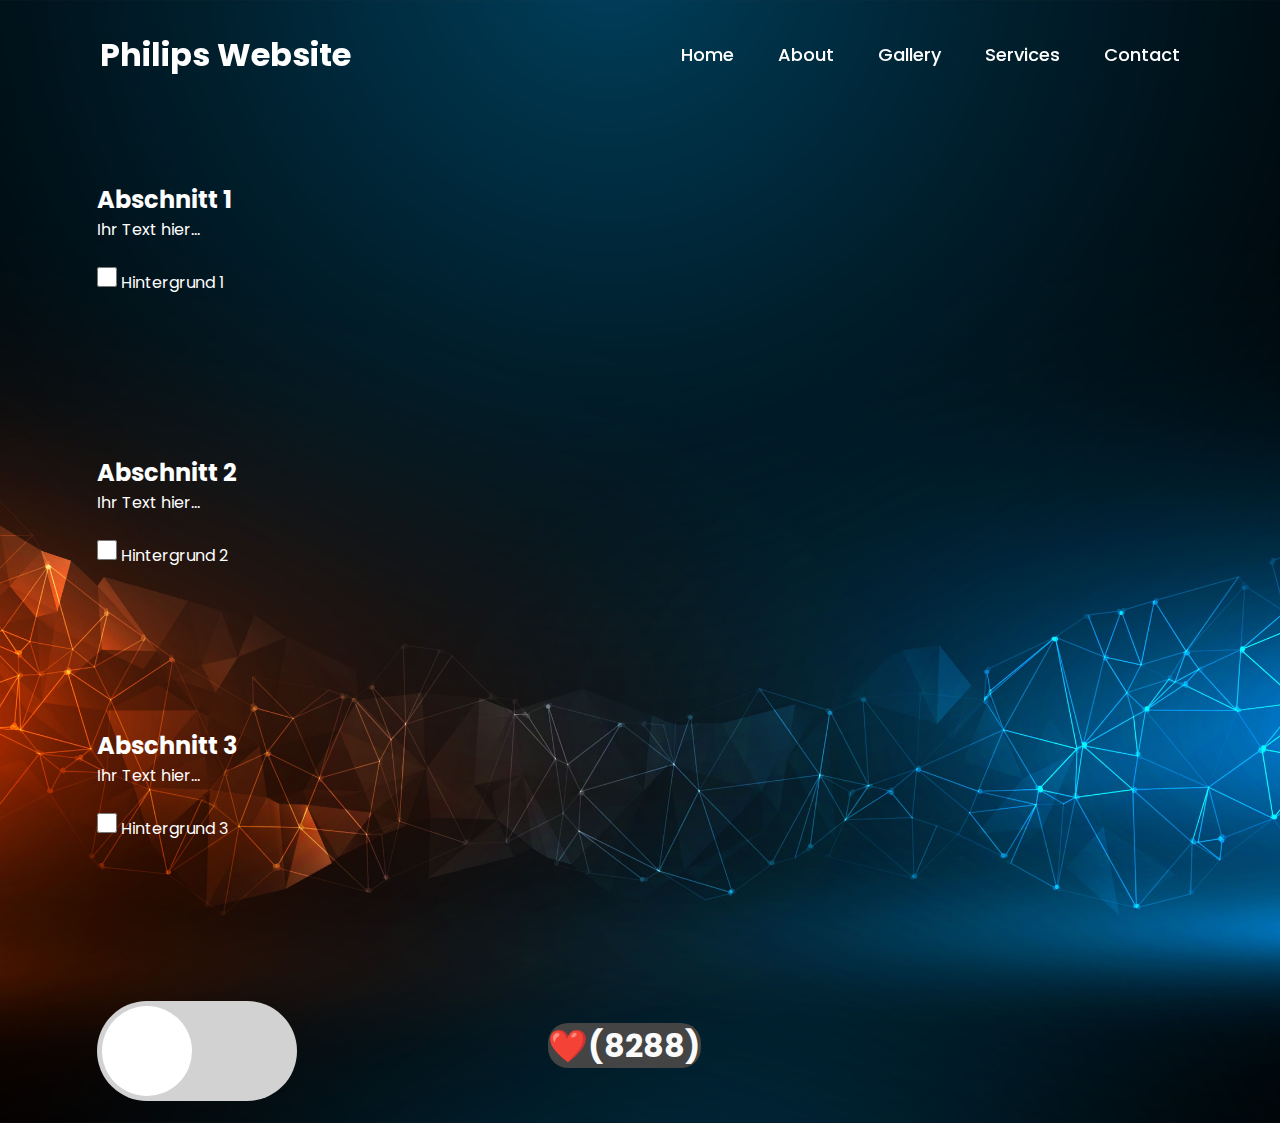
<file: index.html>
<!DOCTYPE html>
<html lang="en">
<head>
    <meta charset="UTF-8">
    <meta name="viewport" content="width=device-width, initial-scale=1.0">
    <title>Ihre Website</title>
    <link rel="stylesheet" type="text/css" href="style.css">
    <link rel="stylesheet" href="https://cdnjs.cloudflare.com/ajax/libs/font-awesome/6.4.2/css/all.min.css" integrity="sha512-z3gLpd7yknf1YoNbCzqRKc4qyor8gaKU1qmn+CShxbuBusANI9QpRohGBreCFkKxLhei6S9CQXFEbbKuqLg0DA==" crossorigin="anonymous" referrerpolicy="no-referrer" />
</head>

<body>

    <header class="header" id="header">
        <a href="#" class="logo">Philips Website</a>

        <nav class="navbar">
            <a href="#">Home</a>
            <a href="index_about.html">About</a>
            <a href="#">Gallery</a>
            <a href="#">Services</a>
            <a href="index_contact.html">Contact</a>
        </nav>

    <div class="sidebar">

        <div class="social-icons">
        <ul>
            <li><a href="https://www.instagram.com/philip_janssen/"><i class="fa-brands fa-instagram"></i></a></li>
            <li><a href="https://www.x.com/philipryze/"><i class="fa-brands fa-x-twitter"></i></a></li>
            <li><a href="https://www.youtube.com/@philipsedits1188"><i class="fa-brands fa-youtube"></i></a></li>
            <li><a href="https://www.tiktok.com/@philipryze"><i class="fa-brands fa-tiktok"></i></a></li>
            <li><a href="https://github.com/PhilipRyZe"><i class="fa-brands fa-github"></i></a></li>
            <li><a href="https://www.reddit.com/user/PhilipRyZe/"><i class="fa-brands fa-reddit"></i></a></li>
            <li><a href="https://discord.com/channels/603276427198201886/801009513037430784"><i class="fa-brands fa-discord"></i></a></li>
        </ul>

        
        
        </div>
    </div>

    </header>

    <main id="main">

        <section id="section1" class="background1">
            <h2>Abschnitt 1</h2>
            <p>Ihr Text hier...</p><br>
            <input type="checkbox" id="test1">
            <label for="test1"> Hintergrund 1</label>
        </section>

        <section id="section2" class="background2">
            <h2>Abschnitt 2</h2>
            <p>Ihr Text hier...</p><br>
            <input type="checkbox" id="test2">
            <label for="test2"> Hintergrund 2</label>
        </section>

        <section id="section3" class="background3">
            <h2>Abschnitt 3</h2>
            <p>Ihr Text hier...</p><br>
            <input type="checkbox" id="test3">
            <label for="test3"> Hintergrund 3</label>
        </section>

        <div class="container">
            <input type="checkbox" id="check">
            <label for="check" class="button"></label>
        </div>

        <div id="thumbs">
            <a class="fa fa-thumbs-up" id="thumbsbutton" title="" onclick="thumbs_onclick()"></a>
        </div>


    </main>

    <script>
        function thumbs_gen() {
            // This line below can be changed to define the range for generating randoms
            let temp =
                Math.floor(Math.random() * 1000) * 24 + Math.floor(Math.random() * 10);
            document.getElementById("thumbsbutton").innerHTML = " ❤️(" + temp + ")";
        }
    
        function thumbs_onclick() {
            let temp = document.getElementById("thumbsbutton").textContent;
            temp = parseInt(temp.slice(4, temp.indexOf(")"))) + 1;
            temp = " ❤️(" + temp + ")";
            document.getElementById("thumbsbutton").innerHTML = temp;
        }
    
        thumbs_gen();
    </script>

    <div class="bild-mittig">
        <img style="display: none" ; margin: 0px auto; id="img1" src="witzigerHund.jpg">
    </div>
    
    <script>
        document.addEventListener("DOMContentLoaded", function() {
            document.getElementById('check').addEventListener('change', function() {
                var body = document.body;
                if (this.checked) 
                {
                    var image = document.getElementById("img1");
                    var c = confirm("Display Image?");
                    if (c) {
                    image.style.display = 'block';
                    }
                    
                } else {
                    img1.style = "display: none";
                }
            });
        });
    </script>

    <script>
        document.addEventListener("DOMContentLoaded", function() {
            document.getElementById('test1').addEventListener('change', function() {
                var body = document.body;
                if (this.checked) {
                    body.classList.add('background-image1'); // Füge die Klasse hinzu
                    main.style.color = "black";
                    style.color = "black";
                } else {
                    body.classList.remove('background-image1'); // Entferne die Klasse
                    main.style.color = "white";
                }
            });
        });
    </script>

<script>
    document.addEventListener("DOMContentLoaded", function() {
        document.getElementById('test2').addEventListener('change', function() {
            var body = document.body;
            if (this.checked) {
                body.classList.add('background-image2'); // Füge die Klasse hinzu
            } else {
                body.classList.remove('background-image2'); // Entferne die Klasse
            }
        });
    });
</script>

<script>
    document.addEventListener("DOMContentLoaded", function() {
        document.getElementById('test3').addEventListener('change', function() {
            var body = document.body;
            if (this.checked) {
                body.classList.add('background-image3'); // Füge die Klasse hinzu
            } else {
                body.classList.remove('background-image3'); // Entferne die Klasse
            }
        });
    });
</script>

<script>
    document.addEventListener("DOMContentLoaded", function() {
        document.getElementById('check').addEventListener('change', function() {
            var body = document.body;
            if (this.checked) {
                
            } else {
                
            }
        });
    });
</script>


    


</body>
</html>
</file>
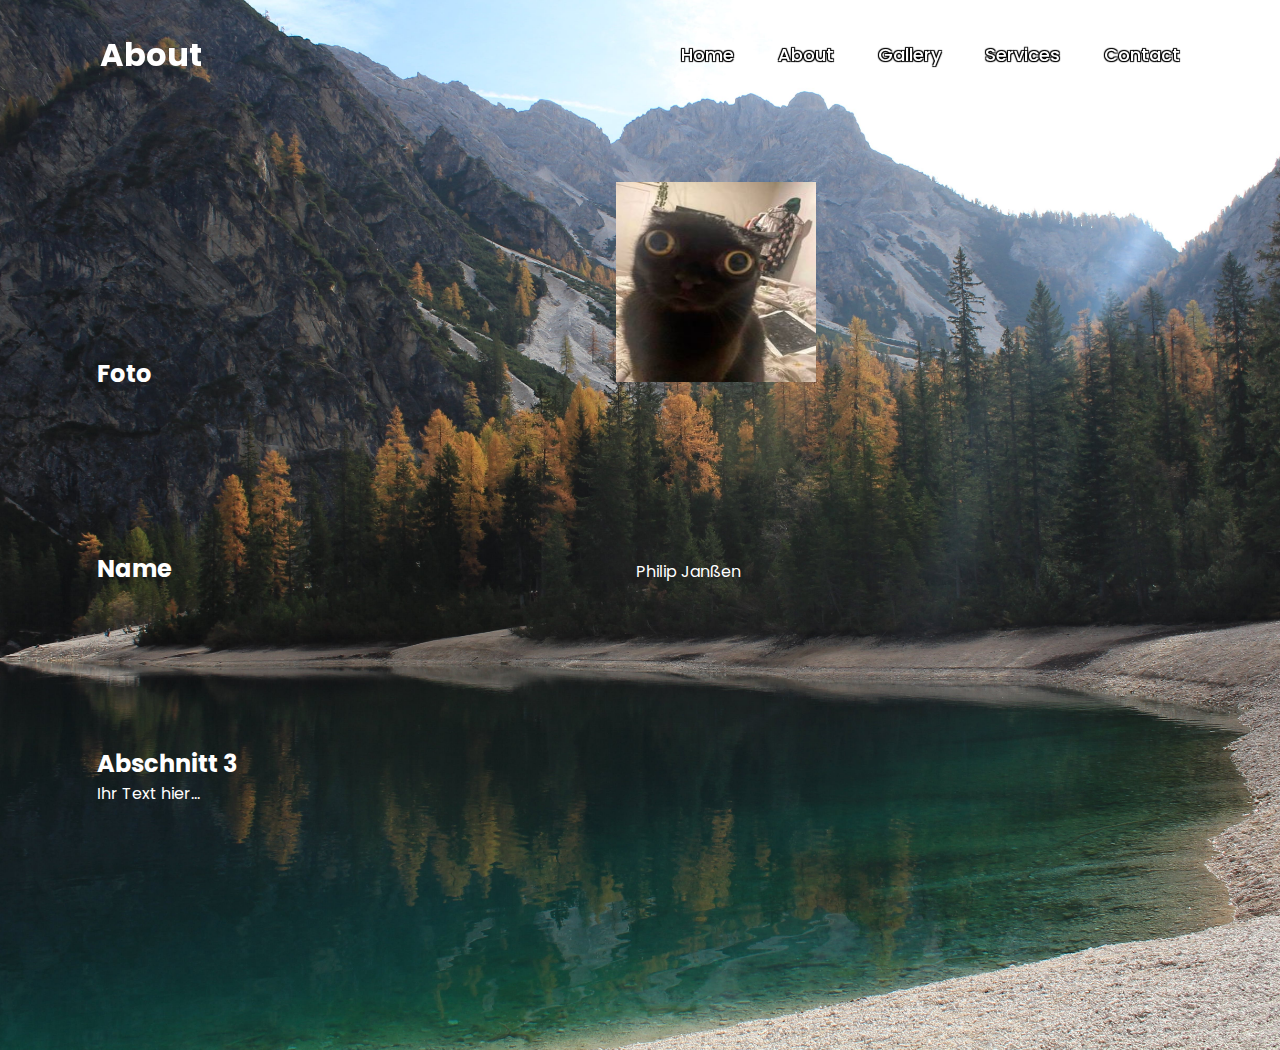
<file: index_about.html>
<!DOCTYPE html>
<html lang="en">
<head>
    <meta charset="UTF-8">
    <meta name="viewport" content="width=device-width, initial-scale=1.0">
    <title>Steckbrief</title>
    <link rel="stylesheet" type="text/css" href="about_style.css">
    <link rel="stylesheet" href="https://cdnjs.cloudflare.com/ajax/libs/font-awesome/6.4.2/css/all.min.css" integrity="sha512-z3gLpd7yknf1YoNbCzqRKc4qyor8gaKU1qmn+CShxbuBusANI9QpRohGBreCFkKxLhei6S9CQXFEbbKuqLg0DA==" crossorigin="anonymous" referrerpolicy="no-referrer" />
</head>

<body>

    <header class="header" id="header">
        <a href="#" class="logo">About</a>

        <nav class="navbar">
            <a href="index.html">Home</a>
            <a href="index_about.html">About</a>
            <a href="#">Gallery</a>
            <a href="#">Services</a>
            <a href="index_contact.html">Contact</a>
        </nav>
    </header>


    <main id="main">

        <section id="section1">
            <pre><h2>Foto</h2>                                                                                                                    <img src=JinxCatPfp.jpg height="200px" width="200px"></pre>
        </section>

        <section id="section2">
            <pre><h2>Name</h2>                                                                                                                    Philip Janßen</pre>
        </section>

        <section id="section3">
            <h2>Abschnitt 3</h2>
            <p>Ihr Text hier...</p><br>
        </section>


    </main>


</body>

</html>
</file>
<file: style.css>
@import url("https://fonts.googleapis.com/css2?family=Poppins:wght@300;400;500;600;700;800;900&display=swap");

* {
    margin: 0;
    padding: 0;
    list-style: none;
    text-decoration: none;
    box-sizing: border-box;
    font-family: "Poppins", sans-serif;
}

body {
    min-height: 100vh;
    background: url('background5komp.jpg') no-repeat;
    background-size: cover;
    background-position: center;
}

main {
    padding: 2em;
    margin-left: 65px;
    margin-top: 150px;
    color: white;
}

section {
    margin-bottom: 10em;
}

.header {
    height: 109px;
    float: left;
    position: fixed;
    top: 0;
    left: 0;
    width: 100%;
    padding: 30px 100px;
    background: transparent;
    display: flex;
    justify-content: space-between;
    align-items: center;
    z-index: 100;
}

.logo {
    font-size: 32px;
    color: white;
    text-decoration: none;
    font-weight: 700;
}

.navbar a {
    position: relative;
    font-size: 18px;
    color: white;
    font-weight: 500;
    text-decoration: none;
    margin-left: 40px;
}

.navbar a::before {
    content: '';
    position: absolute;
    top: 100%;
    left: 0;
    width: 0;
    height: 2px;
    background: white;
    transition: 0.3s;
}

.navbar a:hover::before {
    width: 100%;
}

.sidebar {
    position: fixed;
    right: 0;
    bottom: 0;
    width: 70px;
    height: 100%;
    padding-top: 100px;
    background: transparent;
}

.social-icons {
    padding: 0 0 0 25px;
}

.social-icons a:hover {
   color: yellow;
}

.sidebar ul a {
    display: block;
    height: 100%;
    width: 100%;
    line-height: 65px;
    font-size: 20px;
    color: white;
    padding-right: 30px;
    box-sizing: border-box;
}

.container {
    width: 200px;
    height: 100px;
    background-color: transparent;
    display: flex;
    align-items: center;
    justify-content: center;
    float: left;
}

.button {
    background-color: #d2d2d2;
    width: 200px;
    height: 100px;
    border-radius: 200px;
    cursor: pointer;
    position: relative;
    transition: 0.2s;
}

.button::before {
    position: absolute;
    content: "";
    background-color: #fff;
    width: 90px;
    height: 90px;
    border-radius: 200px;
    margin: 5px;
    transition: 0.2s;
}

input:checked + .button {
    background-color: yellow;
}

input:checked + .button::before {
    transform: translateX(100px);
}

input {
    display: inline-block;
    width: 20px;
    height: 20px;
}

input:checked ~ body {
    background: url('background5komp.jpg') no-repeat;
    background-size: cover;
    background-position: center;
}

label {
    display: inline-block;
    vertical-align: middle;
}

.container input {
    display: none;
}

#img1 {
    align-items: center;
    justify-content: center;
}

.bild-mittig {
    display: flex;
    justify-content: center;
    align-items: center;
}

#thumbs {
    width: 250px;
	margin: 0 auto;
    align-items: center;
    position: relative;
    justify-content: flex-start;
}

#thumbsbutton {
	width: 250px;
    margin: 5px auto;
	height: 90px;
	line-height: 90px;
	background-color: #444;
	color: #fbfbfb;
	text-align: center;
	text-decoration: none;
	font-weight: bold;
	font-size: 32px;
	transition: all 0.3s;
	border-radius: 20px 20px 20px 20px;
	-webkit-border-radius: 20px 20px 20px 20px;
	-moz-border-radius: 20px 20px 20px 20px;
	-o-border-radius: 20px 20px 20px 20px;
}

#thumbsbutton:hover {
	opacity: 0.8;
    font-size: 36px;
    cursor: pointer;
}

body.background-image1 {
    background-image: url('background1.jpg'); 
    background-size: cover;
}

body.background-image2 {
    background-image: url('background2.jpg');
    background-size: cover;
}

body.background-image3 {
    background-image: url('background3.jpg');
    background-size: cover;
}
</file>
<file: about_style.css>
@import url("https://fonts.googleapis.com/css2?family=Poppins:wght@300;400;500;600;700;800;900&display=swap");

* {
    margin: 0;
    padding: 0;
    list-style: none;
    text-decoration: none;
    box-sizing: border-box;
    font-family: "Poppins", sans-serif;
}

body {
    min-height: 100vh;
    background: url('background7.jpg') no-repeat;
    background-size: cover;
    background-position: center;
}

main {
    padding: 2em;
    margin-left: 65px;
    margin-top: 150px;
    color: white;
}

section {
    margin-bottom: 10em;
}

#section1 h2 {
    display: inline;
}

#section2 h2 {
    display: inline;
}

.header {
    height: 109px;
    float: left;
    position: fixed;
    top: 0;
    left: 0;
    width: 100%;
    padding: 30px 100px;
    background: transparent;
    display: flex;
    justify-content: space-between;
    align-items: center;
    z-index: 100;
}

.logo {
    font-size: 32px;
    color: white;
    text-decoration: none;
    font-weight: 700;
}

.navbar a {
    position: relative;
    font-size: 18px;
    color: white;
    text-shadow: 1px  1px 1px #000,
                 1px -1px 1px #000,
                -1px  1px 1px #000,
                -1px -1px 1px #000;
    font-weight: 500;
    text-decoration: none;
    margin-left: 40px;
}

.navbar a::before {
    content: '';
    position: absolute;
    top: 100%;
    left: 0;
    width: 0;
    height: 2px;
    background: white;
    box-shadow: 1px  1px 1px #000,
                 1px -1px 1px #000,
                -1px  1px 1px #000,
                -1px -1px 1px #000;
    transition: 0.3s;
}

.navbar a:hover::before {
    width: 100%;
}
</file>
